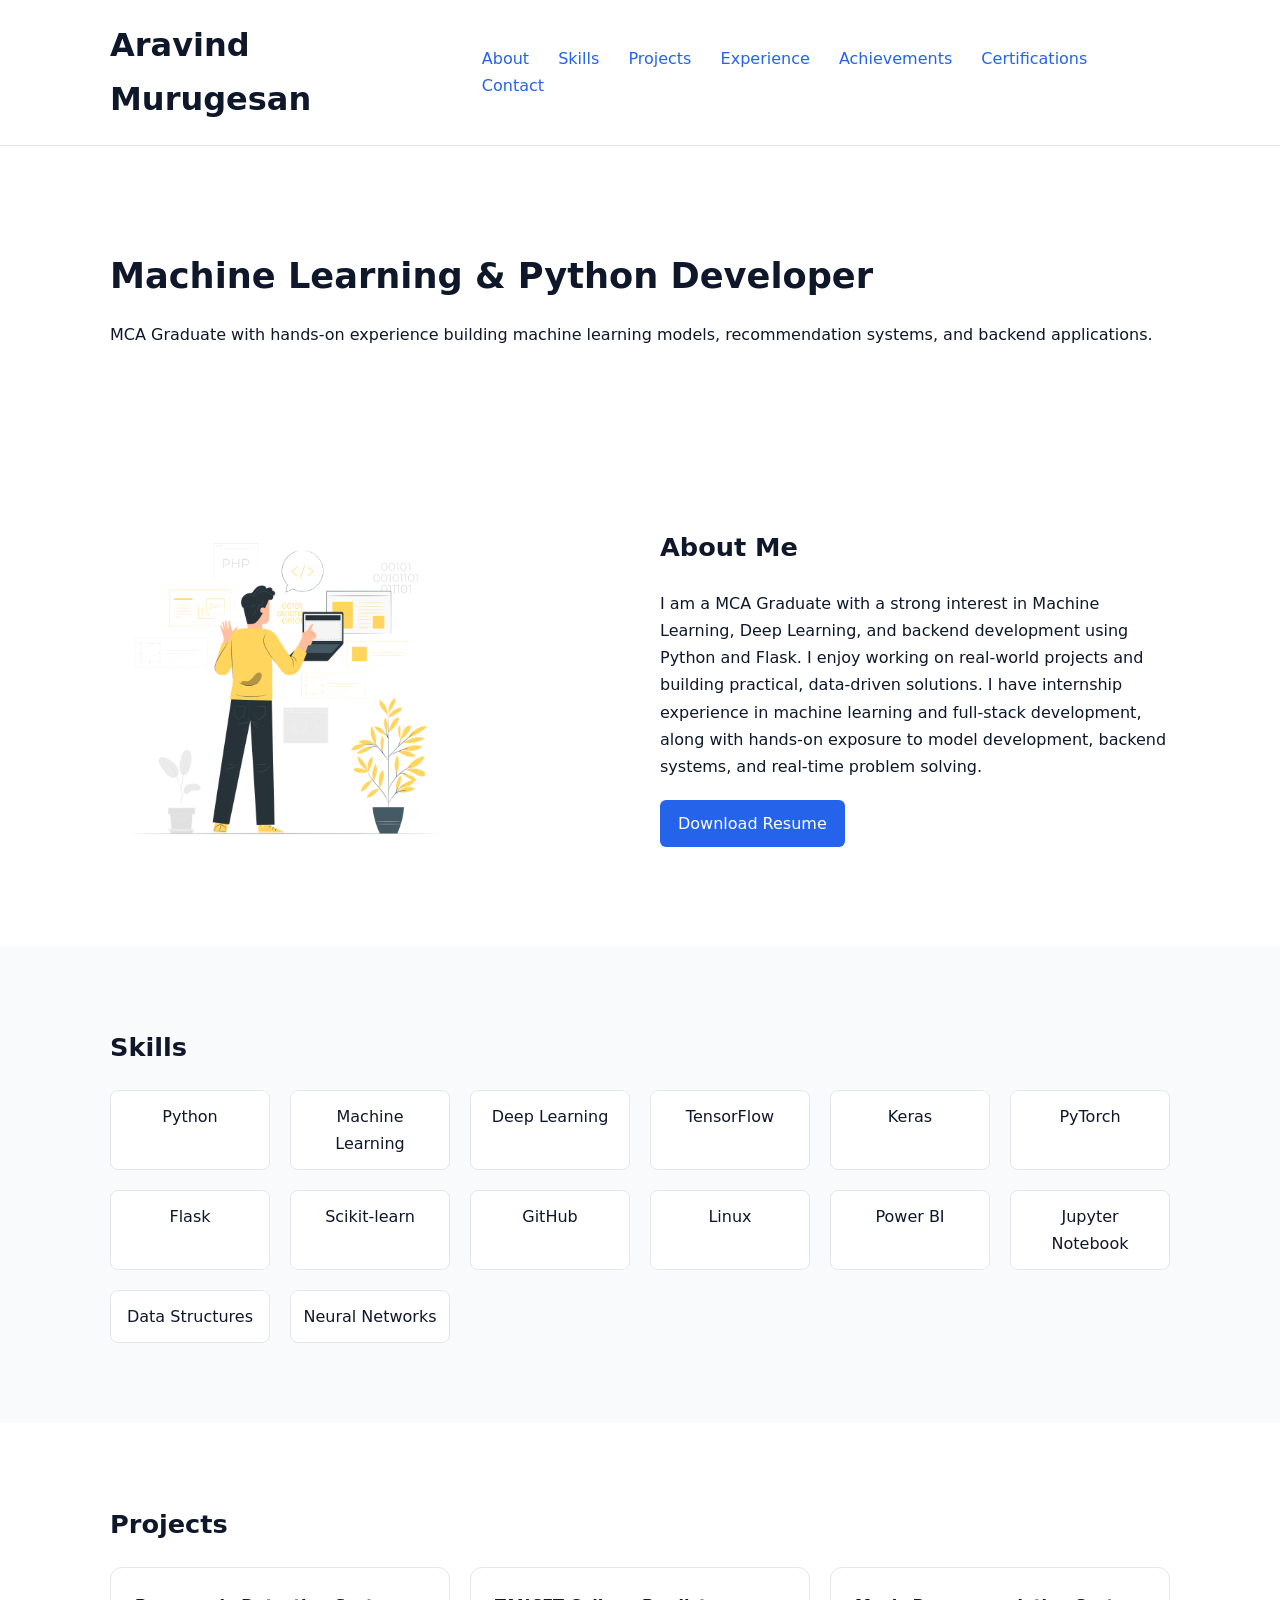
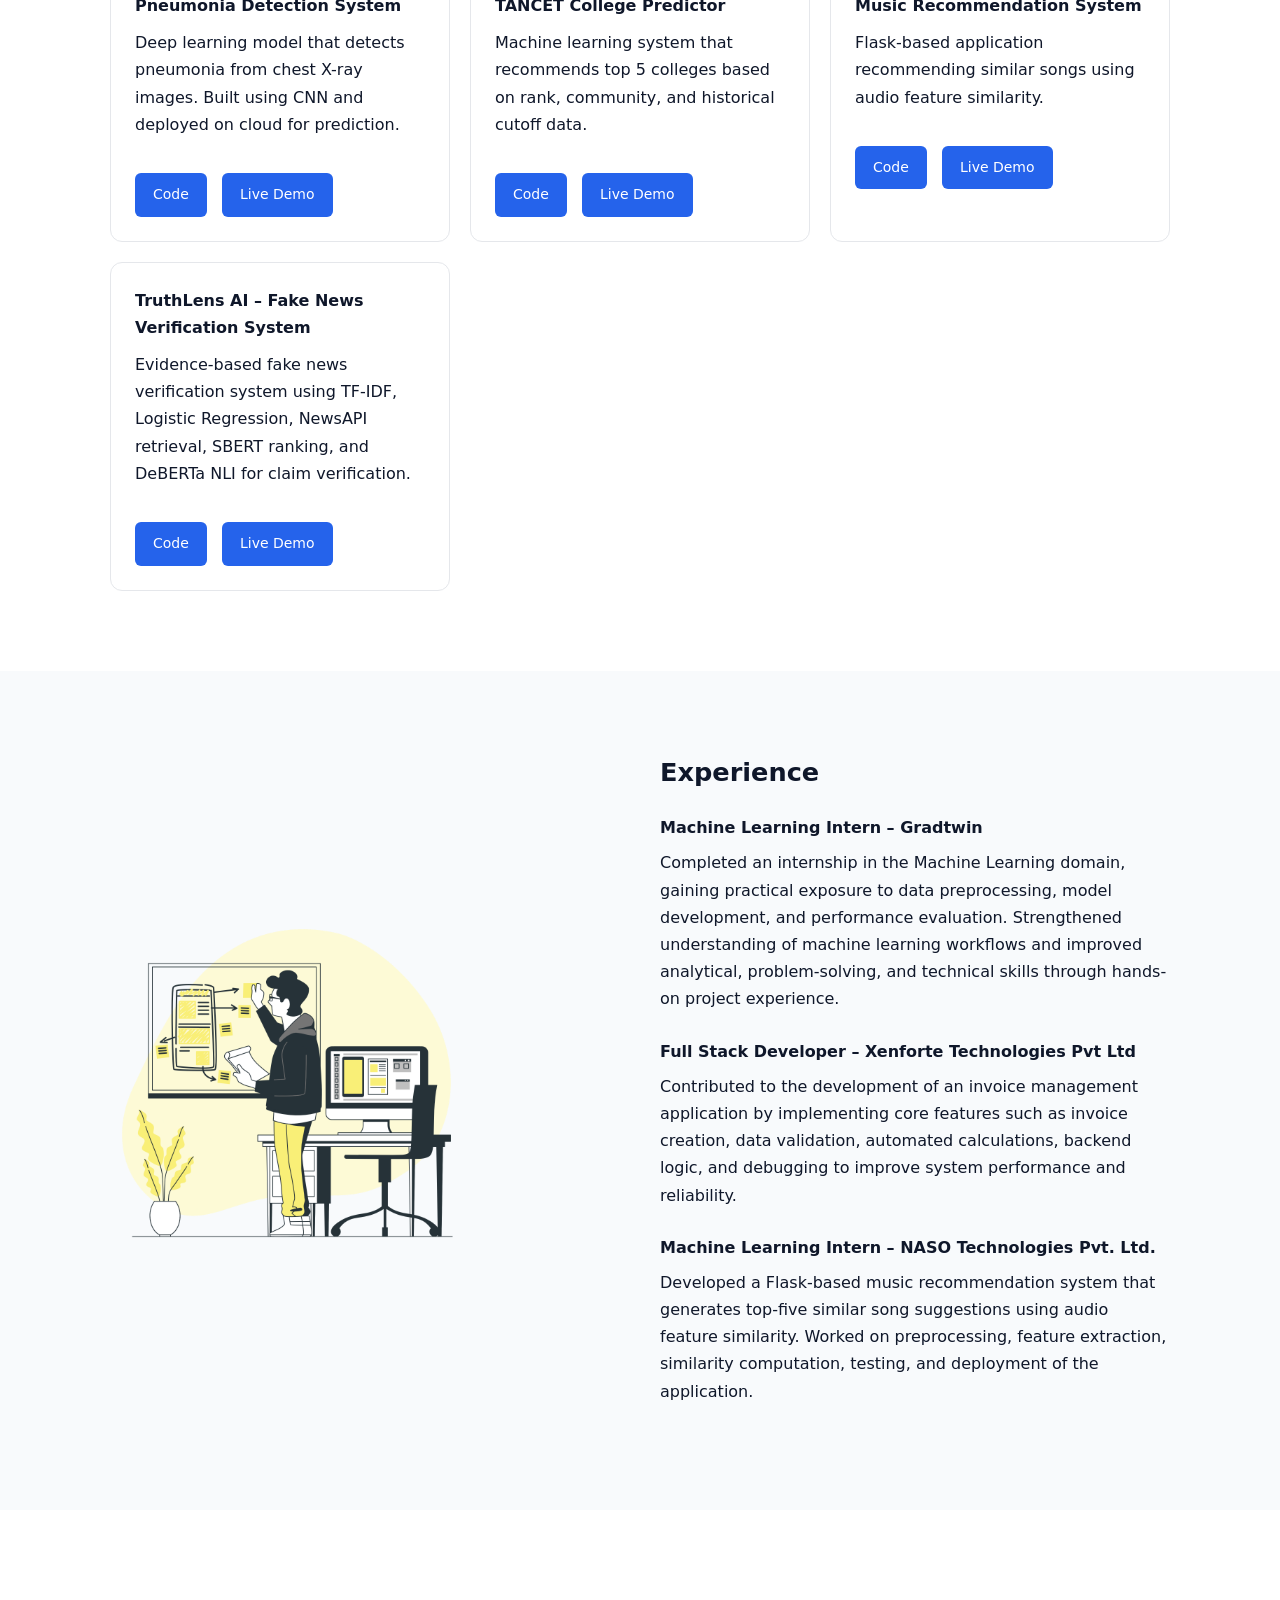
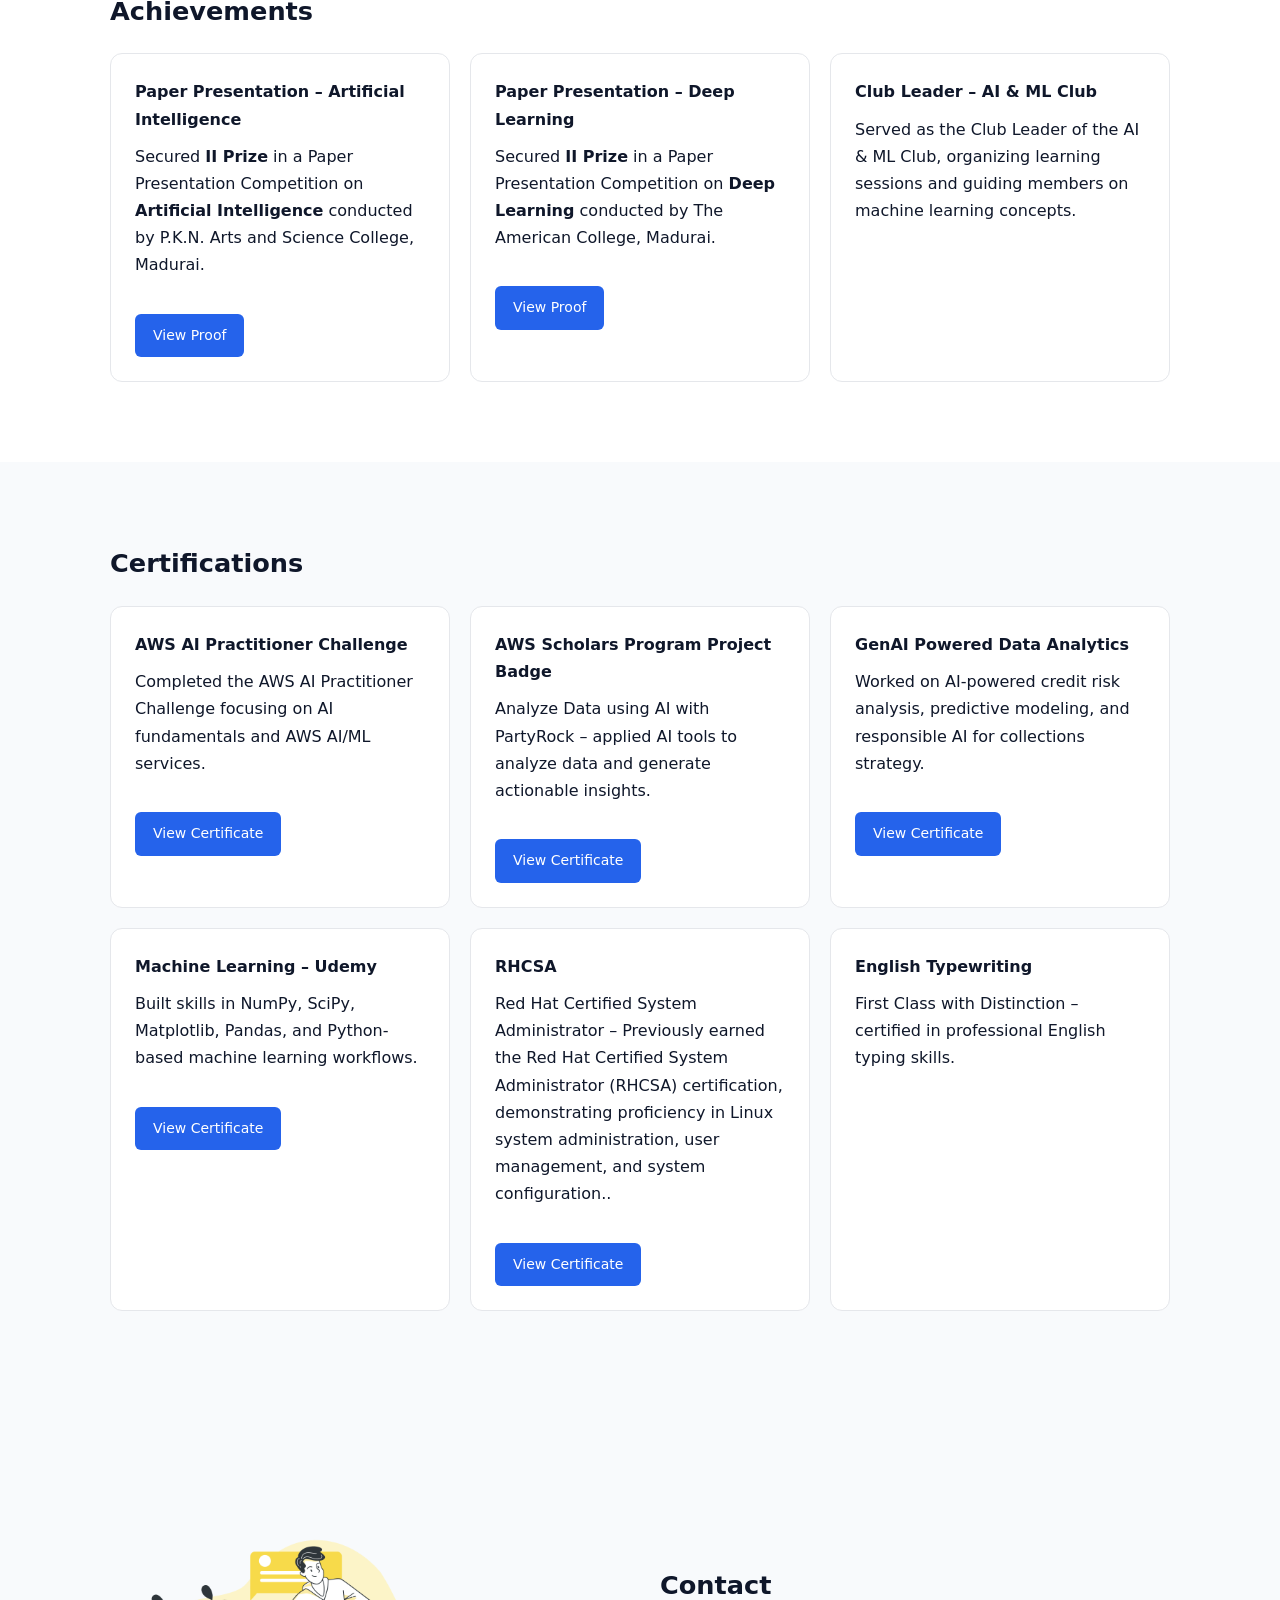
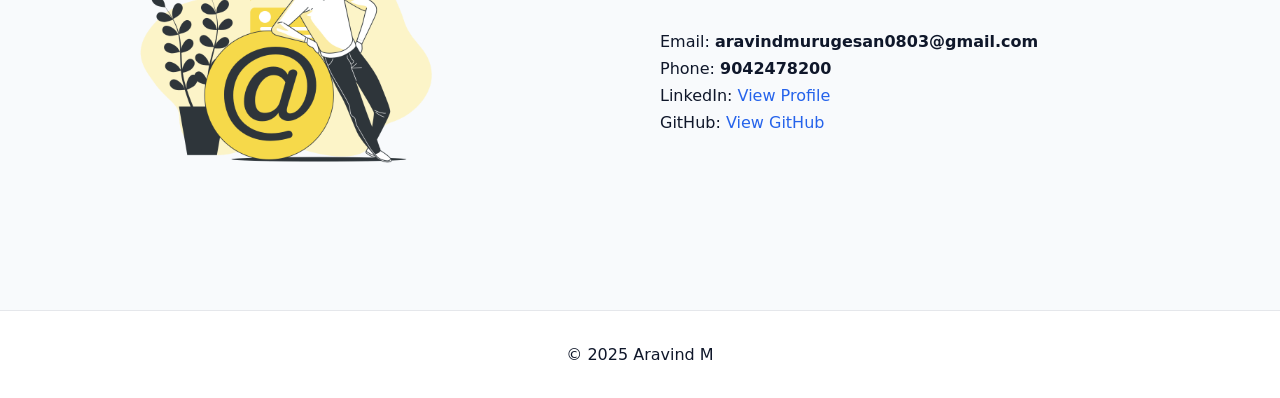
<file: index.html>
<!DOCTYPE html>
<html lang="en">
<head>
  <meta charset="UTF-8" />
  <meta name="viewport" content="width=device-width, initial-scale=1.0"/>
  <title>Aravind Murugesan | Portfolio</title>
  <link rel="stylesheet" href="style.css"/>
</head>
<body>

<header class="navbar">
  <div class="container">
    <h1 class="logo">Aravind Murugesan<span></span></h1>
    <nav>
      <a href="#about">About</a>
      <a href="#skills">Skills</a>
      <a href="#projects">Projects</a>
      <a href="#experience">Experience</a>
      <a href="#achievements">Achievements</a>
      <a href="#certifications">Certifications</a>
      <!-- <a href="#education">Education</a> -->
      <a href="#contact">Contact</a>
    </nav>
  </div>
</header>

<section class="hero">
  <div class="container">
    <h2>Machine Learning & Python Developer</h2>
    <p>
      MCA Graduate with hands-on experience building machine learning models,
      recommendation systems, and backend applications.
    </p>
  </div>
</section>

<section id="about" class="section">
  <div class="container about-layout">

    <div class="about-img">
      <img src="images/about.png" alt="about illustration">
    </div>

    <div class="about-text">
      <h3>About Me</h3>
      <p>
        I am a MCA Graduate with a strong interest in Machine Learning,
        Deep Learning, and backend development using Python and Flask. I enjoy working on
        real-world projects and building practical, data-driven solutions. I have internship
        experience in machine learning and full-stack development, along with hands-on exposure
        to model development, backend systems, and real-time problem solving.
      </p>

      <a href="Aravind_Resume_1.pdf" class="btn" target="_blank">Download Resume</a>
    </div>

  </div>
</section>

<section id="skills" class="section light">
  <div class="container">
    <h3>Skills</h3>
    <div class="grid skills">
      <div>Python</div>
      <div>Machine Learning</div>
      <div>Deep Learning</div>
      <div>TensorFlow</div>
      <div>Keras</div>
      <div>PyTorch</div>
      <div>Flask</div>
      <div>Scikit-learn</div>
      <div>GitHub</div>
      <div>Linux</div>
      <div>Power BI</div>
      <div>Jupyter Notebook</div>
      <div>Data Structures</div>
      <div>Neural Networks</div>
    </div>
  </div>
</section>

<section id="projects" class="section">
  <div class="container">
    <h3>Projects</h3>

    <div class="grid projects">

      <div class="card">
        <h4>Pneumonia Detection System</h4>
        <p>
          Deep learning model that detects pneumonia from chest X-ray images.
          Built using CNN and deployed on cloud for prediction.
        </p>
        <div class="project-links">
          <a href="https://github.com/arav124/Pneumonia_detection.git" class="btn" target="_blank">Code</a>
          <a href="msg.html" class="btn" target="_blank">Live Demo</a>
        </div>
      </div>

      <div class="card">
        <h4>TANCET College Predictor</h4>
        <p>
          Machine learning system that recommends top 5 colleges based on rank,
          community, and historical cutoff data.
        </p>
        <div class="project-links">
          <a href="https://github.com/arav124/Tancet_predictor.git" class="btn" target="_blank">Code</a>
          <a href="msg.html" class="btn" target="_blank">Live Demo</a>
        </div>
      </div>

      <div class="card">
        <h4>Music Recommendation System</h4>
        <p>
          Flask-based application recommending similar songs using audio feature similarity.
        </p>
        <div class="project-links">
          <a href="https://github.com/arav124/Music_Recommendation-.git" class="btn" target="_blank">Code</a>
          <a href="msg.html" class="btn" target="_blank">Live Demo</a>
        </div>
      </div>

      <div class="card">
        <h4>TruthLens AI – Fake News Verification System</h4>
        <p>
          Evidence-based fake news verification system using TF-IDF, Logistic Regression,
          NewsAPI retrieval, SBERT ranking, and DeBERTa NLI for claim verification.
        </p>
        <div class="project-links">
          <a href="https://github.com/arav124/TruthLens-AI.git" class="btn" target="_blank">Code</a>
          <a href="msg.html" class="btn" target="_blank">Live Demo</a>
        </div>
      </div>

    </div>
  </div>
</section>

<section id="experience" class="section light">
  <div class="container about-layout">

    <div class="about-img">
      <img src="images/exp.png" alt="experience illustration">
    </div>

    <div class="about-text">

      <h3>Experience</h3>

      <div class="experience">
        <h4>Machine Learning Intern – Gradtwin</h4>
        <p>
          Completed an internship in the Machine Learning domain, gaining practical exposure
          to data preprocessing, model development, and performance evaluation. Strengthened
          understanding of machine learning workflows and improved analytical, problem-solving,
          and technical skills through hands-on project experience.
        </p>
      </div>

      <div class="experience">
        <h4>Full Stack Developer – Xenforte Technologies Pvt Ltd</h4>
        <p>
          Contributed to the development of an invoice management application by implementing
          core features such as invoice creation, data validation, automated calculations,
          backend logic, and debugging to improve system performance and reliability.
        </p>
      </div>

      <div class="experience">
        <h4>Machine Learning Intern – NASO Technologies Pvt. Ltd.</h4>
        <p>
          Developed a Flask-based music recommendation system that generates top-five similar
          song suggestions using audio feature similarity. Worked on preprocessing, feature
          extraction, similarity computation, testing, and deployment of the application.
        </p>
      </div>

    </div>

  </div>
</section>

<section id="achievements" class="section">
  <div class="container">
    <h3>Achievements</h3>

    <div class="grid achievements">
    <div class="card">
      <h4>Paper Presentation – Artificial Intelligence</h4>
      <p>
        Secured <strong>II Prize</strong> in a Paper Presentation Competition on
        <strong>Artificial Intelligence</strong> conducted by P.K.N. Arts and Science College, Madurai.
      </p>
      <div class="project-links">
        <a href="https://drive.google.com/file/d/19Vq47sXm16bhf1ezcCySmS71MAjAGbFu/view" class="btn" target="_blank">View Proof</a>
      </div>
    </div>

      <div class="card">
        <h4>Paper Presentation – Deep Learning</h4>
        <p>
          Secured <strong>II Prize</strong> in a Paper Presentation Competition on
          <strong>Deep Learning</strong> conducted by The American College, Madurai.
        </p>
              <div class="project-links">
        <a href="https://drive.google.com/file/d/1zcJsJAtQ608tdkdpwSzT-HAWoMCa_0f1/view" class="btn" target="_blank">View Proof</a>
      </div>
      </div>

      <div class="card">
        <h4>Club Leader – AI & ML Club</h4>
        <p>
          Served as the Club Leader of the AI & ML Club, organizing learning sessions
          and guiding members on machine learning concepts.
        </p>
      </div>
    </div>
  </div>
</section>

<section id="certifications" class="section light">
  <div class="container">
    <h3>Certifications</h3>

    <div class="grid certifications">
     <div class="card">
        <h4>AWS AI Practitioner Challenge</h4>
        <p>Completed the AWS AI Practitioner Challenge focusing on AI fundamentals and AWS AI/ML services.</p>
        <div class="project-links">
          <a href="https://www.udacity.com/certificate/e/afbf4bf2-2913-11f1-a40e-8fc391d8bbdd" class="btn" target="_blank">View Certificate</a>
        </div>
      </div>

        <div class="card">
        <h4>AWS Scholars Program Project Badge</h4>
        <p>Analyze Data using AI with PartyRock – applied AI tools to analyze data and generate actionable insights.</p>
                <div class="project-links">
          <a href="https://cdn.getblueshift.com/bee/images/ed5b8755-0989-4944-9ca5-287bb68e4a22/AWS%20AI%20%26%20ML%20Scholarship%20Badges%20-%20Project%20-%20Analyze%20Data%20-%20Dark%403x.jpg" class="btn" target="_blank">View Certificate</a>
        </div>
      </div>

      <div class="card">
        <h4>GenAI Powered Data Analytics</h4>
        <p>Worked on AI-powered credit risk analysis, predictive modeling, and responsible AI for collections strategy.</p>
                <div class="project-links">
          <a href="https://drive.google.com/file/d/1k6U8YS-z_wAjC03aDwhiAbbCBvhmUmt7/view" class="btn" target="_blank">View Certificate</a>
        </div>
      </div>

      <div class="card">
        <h4>Machine Learning – Udemy</h4>
        <p>Built skills in NumPy, SciPy, Matplotlib, Pandas, and Python-based machine learning workflows.</p>
                <div class="project-links">
          <a href="https://drive.google.com/file/d/1teypuoU12qvw6KGVauFWUbUobX7sIBHN/view" class="btn" target="_blank">View Certificate</a>
        </div>
      </div>
        <div class="card">
        <h4>RHCSA</h4>
        <p>Red Hat Certified System Administrator – Previously earned the Red Hat Certified System Administrator (RHCSA) certification, demonstrating proficiency in Linux system administration, user management, and system configuration..</p>
         <div class="project-links">
          <a href="https://rhtapps.redhat.com/verify?certId=230-025-348" class="btn" target="_blank">View Certificate</a>
        </div>
      </div>

      <div class="card">
        <h4>English Typewriting</h4>
        <p>First Class with Distinction – certified in professional English typing skills.</p>
      </div>
    </div>
  </div>
</section>

<!-- <section id="education" class="section">
  <div class="container">
    <h3>Education</h3>

    <div class="grid education">
      <div class="card">
        <h4>Master of Computer Applications</h4>
        <p><strong>University of Madras</strong></p>
        <p>2024 – 2026 | Chennai</p>
        <p>CGPA: 8.0</p>
      </div>

      <div class="card">
        <h4>B.Sc. Information Technology</h4>
        <p><strong>VHNSN College</strong></p>
        <p>2021 – 2024 | Virudhunagar</p>
        <p>CGPA: 8.4</p>
      </div>

      <div class="card">
        <h4>Higher Secondary</h4>
        <p><strong>Kshatriya Vidyasala Higher Secondary School</strong></p>
        <p>2019 – 2021 | Virudhunagar</p>
        <p>Percentage: 88.3%</p>
      </div>
    </div>
  </div>
</section> -->

<section id="contact" class="section light">
  <div class="container about-layout">

    <div class="about-img">
      <img src="images/contact.png" alt="contact illustration">
    </div>

    <div class="about-text">

      <h3>Contact</h3>

      <p>Email: <strong>aravindmurugesan0803@gmail.com</strong></p>
      <p>Phone: <strong>9042478200</strong></p>

      <p>
        LinkedIn:
        <a href="https://www.linkedin.com/in/aravind282004/" target="_blank">
          View Profile
        </a>
      </p>

      <p>
        GitHub:
        <a href="https://github.com/arav124" target="_blank">
          View GitHub
        </a>
      </p>

    </div>

  </div>
</section>

<footer>
  <p>© 2025 Aravind M</p>
</footer>

<script src="script.js"></script>
</body>
</html>
</file>
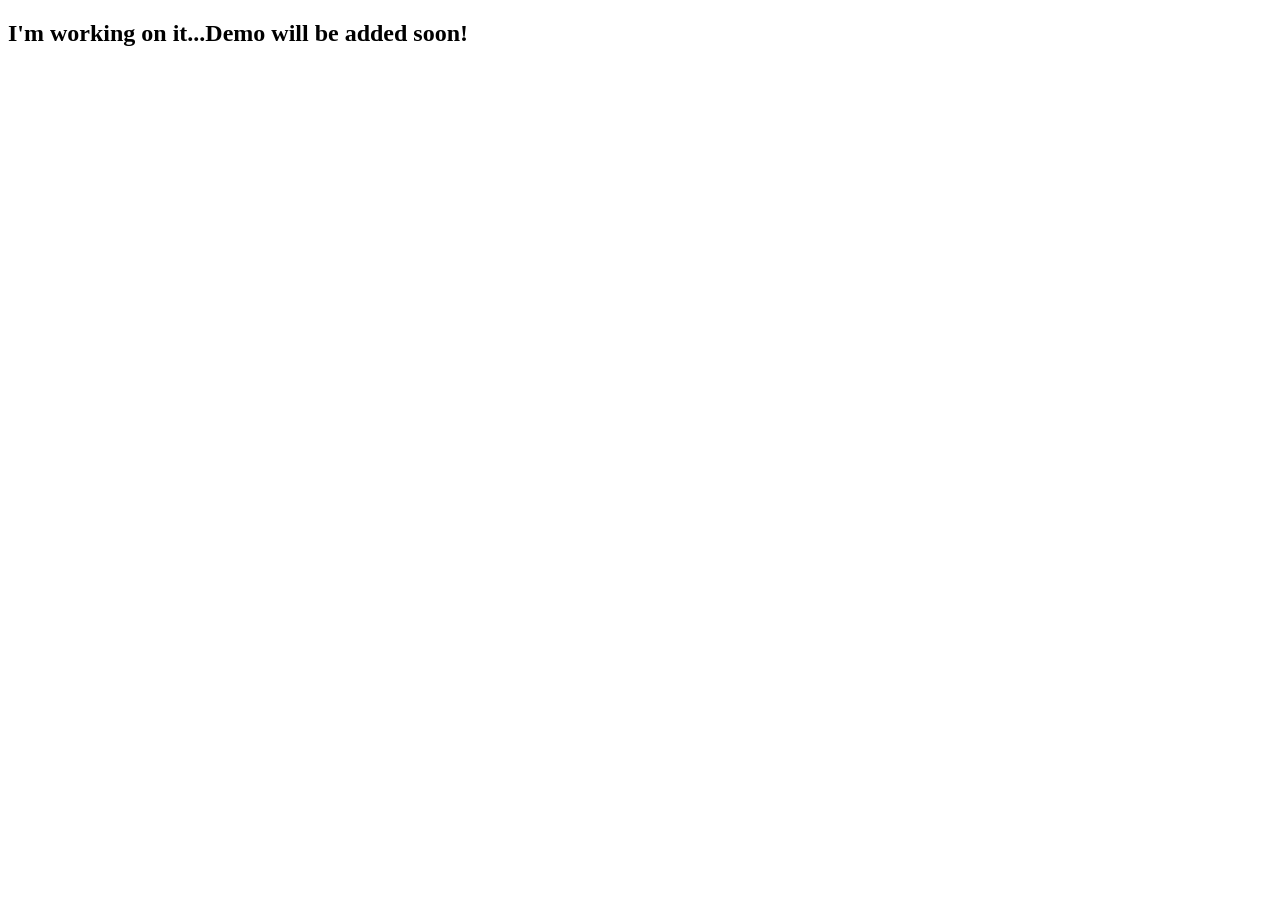
<file: msg.html>
<!DOCTYPE html>
<html lang="en">
<head>
    <meta charset="UTF-8">
    <meta name="viewport" content="width=device-width, initial-scale=1.0">
    <title>Document</title>
</head>
<body>
    <h2>I'm working on it...Demo will be added soon!</h2>
</body>
</html>
</file>
<file: style.css>
* {
  margin: 0;
  padding: 0;
  box-sizing: border-box;
  font-family: Inter, system-ui, sans-serif;
}

body {
  background: #ffffff;
  color: #0f172a;
  line-height: 1.7;
}

a {
  color: #2563eb;
  text-decoration: none;
}

.container {
  max-width: 1100px;
  margin: auto;
  padding: 0 20px;
}

.narrow {
  max-width: 700px;
}

.navbar {
  border-bottom: 1px solid #e5e7eb;
  position: sticky;
  top: 0;
  background: white;
}

.navbar .container {
  display: flex;
  justify-content: space-between;
  align-items: center;
  padding: 18px 20px;
}

.logo span {
  color: #2563eb;
}

nav a {
  margin-left: 24px;
  font-weight: 500;
}

.hero {
  padding: 100px 0 80px;
}

.hero h2 {
  font-size: 2.2rem;
  margin-bottom: 15px;
}

.section {
  padding: 80px 0;
}

.section.light {
  background: #f8fafc;
}

.section h3 {
  font-size: 1.6rem;
  margin-bottom: 20px;
}

.grid {
  display: grid;
  gap: 20px;
}

.skills {
  grid-template-columns: repeat(auto-fit, minmax(140px, 1fr));
}

.skills div {
  background: white;
  border: 1px solid #e5e7eb;
  padding: 12px;
  text-align: center;
  border-radius: 8px;
}

.projects {
  grid-template-columns: repeat(auto-fit, minmax(280px, 1fr));
}

.card {
  border: 1px solid #e5e7eb;
  padding: 24px;
  border-radius: 12px;
  background: white;
}

.card h4 {
  margin-bottom: 10px;
}

.card button {
  margin-top: 15px;
  padding: 8px 14px;
  border: none;
  background: #2563eb;
  color: white;
  border-radius: 6px;
  cursor: pointer;
}

.experience {
  margin-bottom: 25px;
}

footer {
  padding: 30px 0;
  text-align: center;
  border-top: 1px solid #e5e7eb;
}
.btn {
  display: inline-block;
  margin-top: 20px;
  padding: 10px 18px;
  background: #2563eb;
  color: white;
  border-radius: 6px;
  font-weight: 500;
}
.project-img {
  width: 100%;
  border-radius: 8px;
  margin-bottom: 12px;
}
.project-links a {
  margin-right: 12px;
  font-size: 14px;
  font-weight: 500;
}
.project-links {
  margin-top: 15px;
}

.project-links .btn {
  margin-right: 10px;
}
.about-layout {
  display: grid;
  grid-template-columns: 1fr 1fr;
  gap: 40px;
  align-items: center;
}

.about-img img {
  width: 100%;
  max-width: 350px;
}

.about-text {
  max-width: 600px;
}
.achievements,
.certifications,
.education {
  grid-template-columns: repeat(auto-fit, minmax(280px, 1fr));
}

.certifications .card,
.achievements .card,
.education .card {
  min-height: 180px;
}

.experience p,
.card p {
  margin-top: 8px;
}
</file>
